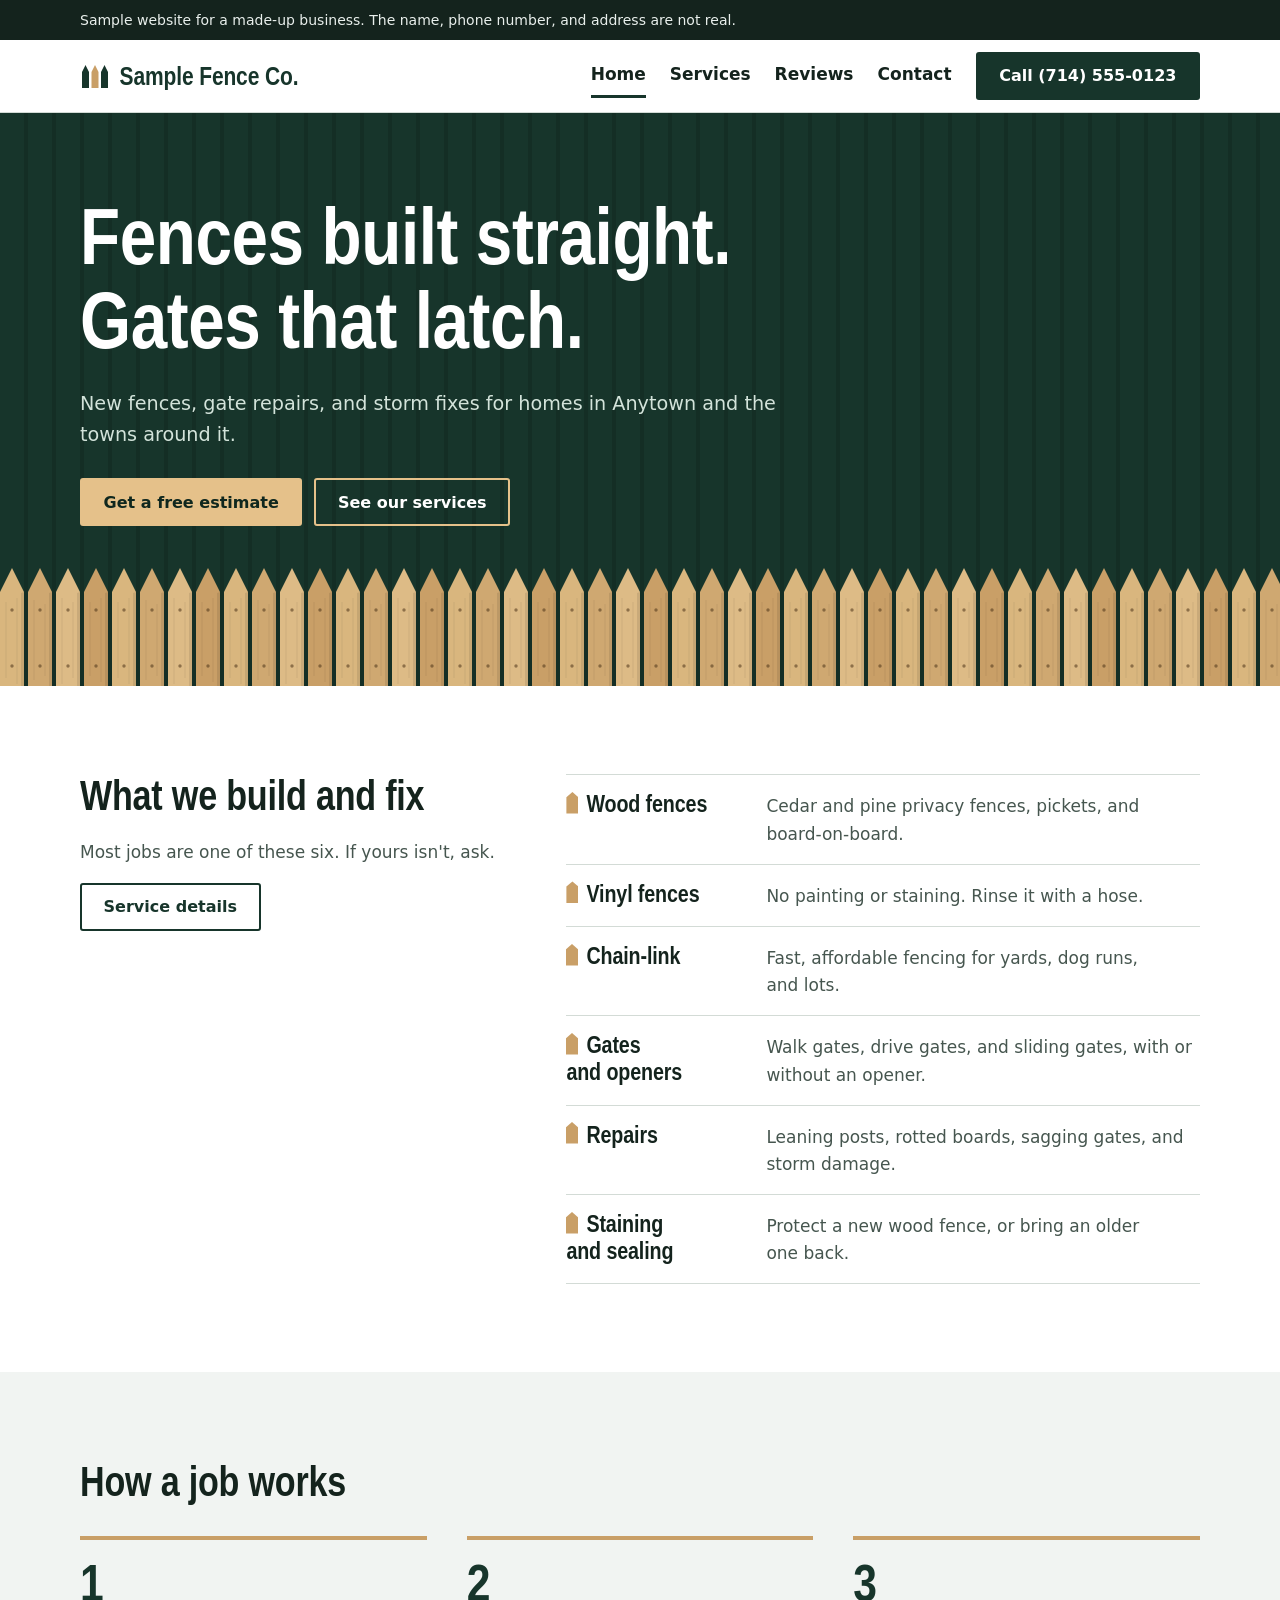
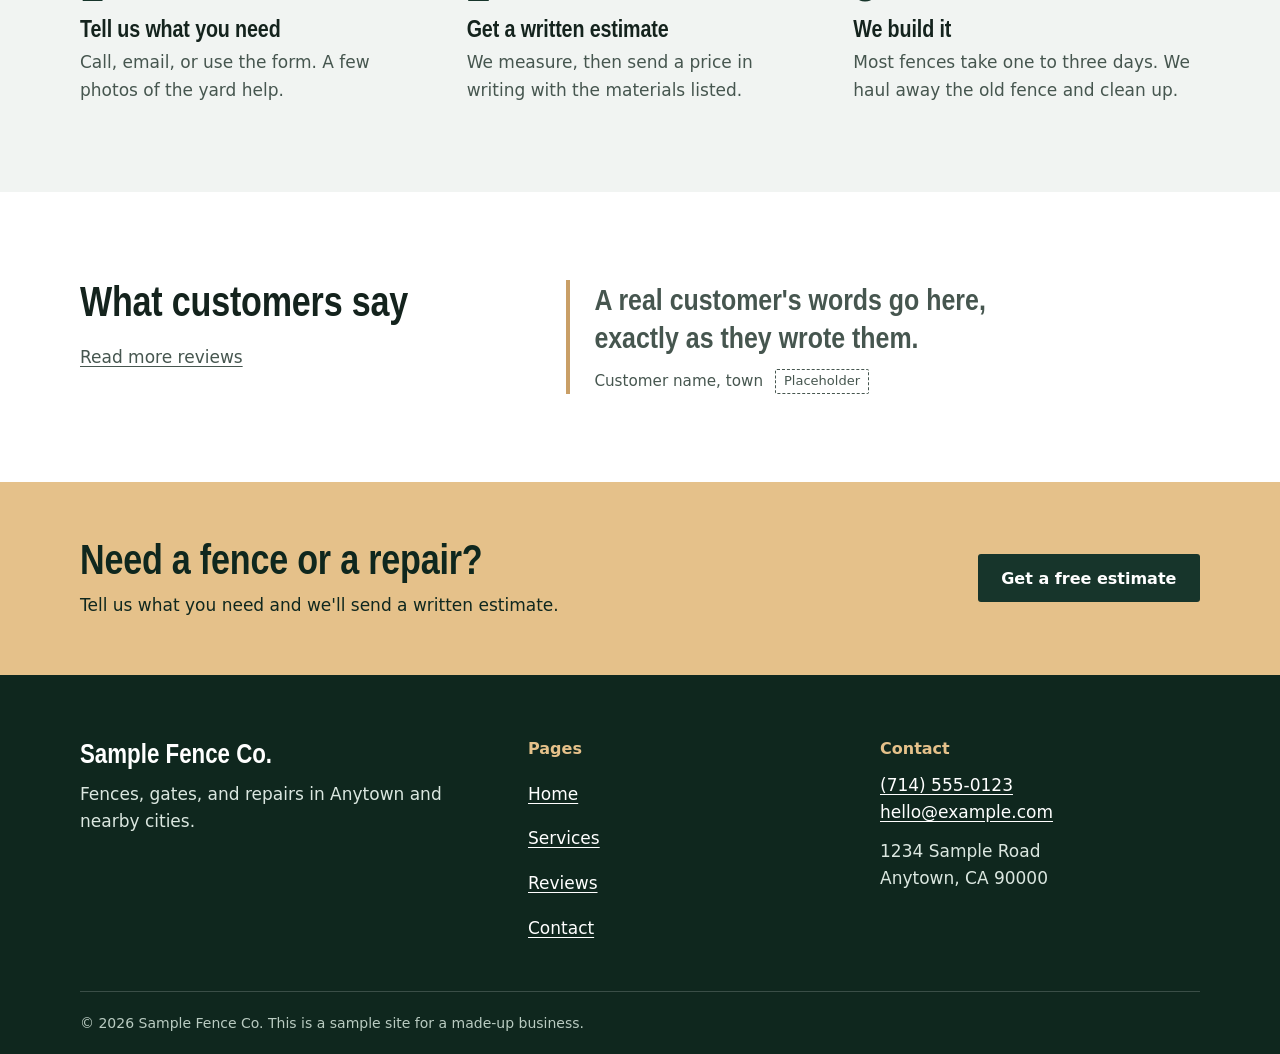
<file: index.html>
<!doctype html>
<html lang="en">
<head>
  <meta charset="utf-8">
  <meta name="viewport" content="width=device-width, initial-scale=1">
  <title>Sample Fence Co. | Fences, gates, and repairs in Anytown</title>
  <meta name="description" content="Sample Fence Co. builds and repairs wood, vinyl, and chain-link fences and gates in Anytown. Ask for a free written estimate.">
  <!-- DEMO ONLY: delete the next line before using this site for a real business. -->
  <meta name="robots" content="noindex">
  <meta name="theme-color" content="#17352b">
  <link rel="icon" href="images/favicon.svg" type="image/svg+xml">
  <link rel="stylesheet" href="styles.css">
  <!-- Search engines read this block. Update it with the real business details (see README.md). -->
  <script type="application/ld+json">
  {
    "@context": "https://schema.org",
    "@type": "LocalBusiness",
    "name": "Sample Fence Co.",
    "telephone": "+17145550123",
    "email": "hello@example.com",
    "address": {
      "@type": "PostalAddress",
      "streetAddress": "1234 Sample Road",
      "addressLocality": "Anytown",
      "addressRegion": "CA",
      "postalCode": "90000",
      "addressCountry": "US"
    },
    "openingHours": ["Mo-Fr 07:00-17:00", "Sa 08:00-14:00"]
  }
  </script>
</head>
<body>
<a class="skip" href="#main">Skip to content</a>

<!-- DEMO ONLY: delete this banner before using this site for a real business. -->
<div class="demo-banner">
  <div class="wrap">
    <p>Sample website for a made-up business. The name, phone number, and address are not real.</p>
  </div>
</div>

<header class="site-header">
  <div class="wrap">
    <a class="brand" href="index.html">
      <svg viewBox="0 0 30 30" aria-hidden="true"><path class="m2" d="M2 11 5.5 4 9 11V27H2ZM21 11l3.5-7L28 11v16h-7Z"/><path class="m1" d="M11.5 11 15 4l3.5 7V27h-7Z"/></svg>
      Sample Fence Co.
    </a>
    <nav class="nav" aria-label="Main">
      <a href="index.html" aria-current="page">Home</a>
      <a href="services.html">Services</a>
      <a href="reviews.html">Reviews</a>
      <a href="contact.html">Contact</a>
    </nav>
    <a class="btn btn-primary header-call" href="tel:+17145550123"><span class="call-short">Call</span><span class="call-long">Call (714) 555-0123</span></a>
  </div>
</header>

<main id="main">
  <section class="hero on-dark">
    <div class="wrap">
      <h1><span>Fences built straight.</span> <span>Gates that latch.</span></h1>
      <p>New fences, gate repairs, and storm fixes for homes in Anytown and the towns around it.</p>
      <div class="actions">
        <a class="btn btn-primary" href="contact.html">Get a free estimate</a>
        <a class="btn btn-secondary" href="services.html">See our services</a>
      </div>
    </div>
    <div class="pickets" aria-hidden="true"></div>
  </section>

  <section class="section" aria-labelledby="build-h">
    <div class="wrap split">
      <div class="split-lead">
        <h2 id="build-h">What we build and fix</h2>
        <p>Most jobs are one of these six. If yours isn't, ask.</p>
        <a class="btn btn-secondary" href="services.html">Service details</a>
      </div>
      <ul class="menu">
        <li>
          <h3 class="menu-name">Wood fences</h3>
          <p class="menu-desc">Cedar and pine privacy fences, pickets, and board-on-board.</p>
        </li>
        <li>
          <h3 class="menu-name">Vinyl fences</h3>
          <p class="menu-desc">No painting or staining. Rinse it with a hose.</p>
        </li>
        <li>
          <h3 class="menu-name">Chain-link</h3>
          <p class="menu-desc">Fast, affordable fencing for yards, dog runs, and lots.</p>
        </li>
        <li>
          <h3 class="menu-name">Gates and openers</h3>
          <p class="menu-desc">Walk gates, drive gates, and sliding gates, with or without an opener.</p>
        </li>
        <li>
          <h3 class="menu-name">Repairs</h3>
          <p class="menu-desc">Leaning posts, rotted boards, sagging gates, and storm damage.</p>
        </li>
        <li>
          <h3 class="menu-name">Staining and sealing</h3>
          <p class="menu-desc">Protect a new wood fence, or bring an older one back.</p>
        </li>
      </ul>
    </div>
  </section>

  <section class="section section--wash" aria-labelledby="how-h">
    <div class="wrap">
      <h2 id="how-h">How a job works</h2>
      <ol class="steps">
        <li>
          <h3>Tell us what you need</h3>
          <p>Call, email, or use the form. A few photos of the yard help.</p>
        </li>
        <li>
          <h3>Get a written estimate</h3>
          <p>We measure, then send a price in writing with the materials listed.</p>
        </li>
        <li>
          <h3>We build it</h3>
          <p>Most fences take one to three days. We haul away the old fence and clean up.</p>
        </li>
      </ol>
    </div>
  </section>

  <section class="section" aria-labelledby="say-h">
    <div class="wrap split">
      <div class="split-lead">
        <h2 id="say-h">What customers say</h2>
        <p><a href="reviews.html">Read more reviews</a></p>
      </div>
      <!-- EDIT: replace with a real customer review, posted with their permission. -->
      <figure class="quote is-placeholder">
        <blockquote>
          <p>A real customer's words go here, exactly as they wrote them.</p>
        </blockquote>
        <figcaption><span>Customer name, town</span> <span class="tag">Placeholder</span></figcaption>
      </figure>
    </div>
  </section>

  <section class="cta-band" aria-labelledby="cta-h">
    <div class="wrap">
      <div>
        <h2 id="cta-h">Need a fence or a repair?</h2>
        <p>Tell us what you need and we'll send a written estimate.</p>
      </div>
      <a class="btn btn-primary" href="contact.html">Get a free estimate</a>
    </div>
  </section>
</main>

<footer class="site-footer on-dark">
  <div class="wrap">
    <div class="footer-grid">
      <div>
        <p class="footer-brand">Sample Fence Co.</p>
        <p>Fences, gates, and repairs in Anytown and nearby cities.</p>
      </div>
      <div>
        <p class="footer-h">Pages</p>
        <ul class="footer-links">
          <li><a href="index.html">Home</a></li>
          <li><a href="services.html">Services</a></li>
          <li><a href="reviews.html">Reviews</a></li>
          <li><a href="contact.html">Contact</a></li>
        </ul>
      </div>
      <div>
        <p class="footer-h">Contact</p>
        <p><a href="tel:+17145550123">(714) 555-0123</a><br><a href="mailto:hello@example.com">hello@example.com</a></p>
        <p>1234 Sample Road<br>Anytown, CA 90000</p>
      </div>
    </div>
    <div class="footer-base">
      <p>&copy; <span data-year>2026</span> Sample Fence Co.
      <!-- DEMO ONLY: delete the next sentence before using this site for a real business. -->
      This is a sample site for a made-up business.</p>
    </div>
  </div>
</footer>

<script src="site.js" defer></script>
</body>
</html>
</file>
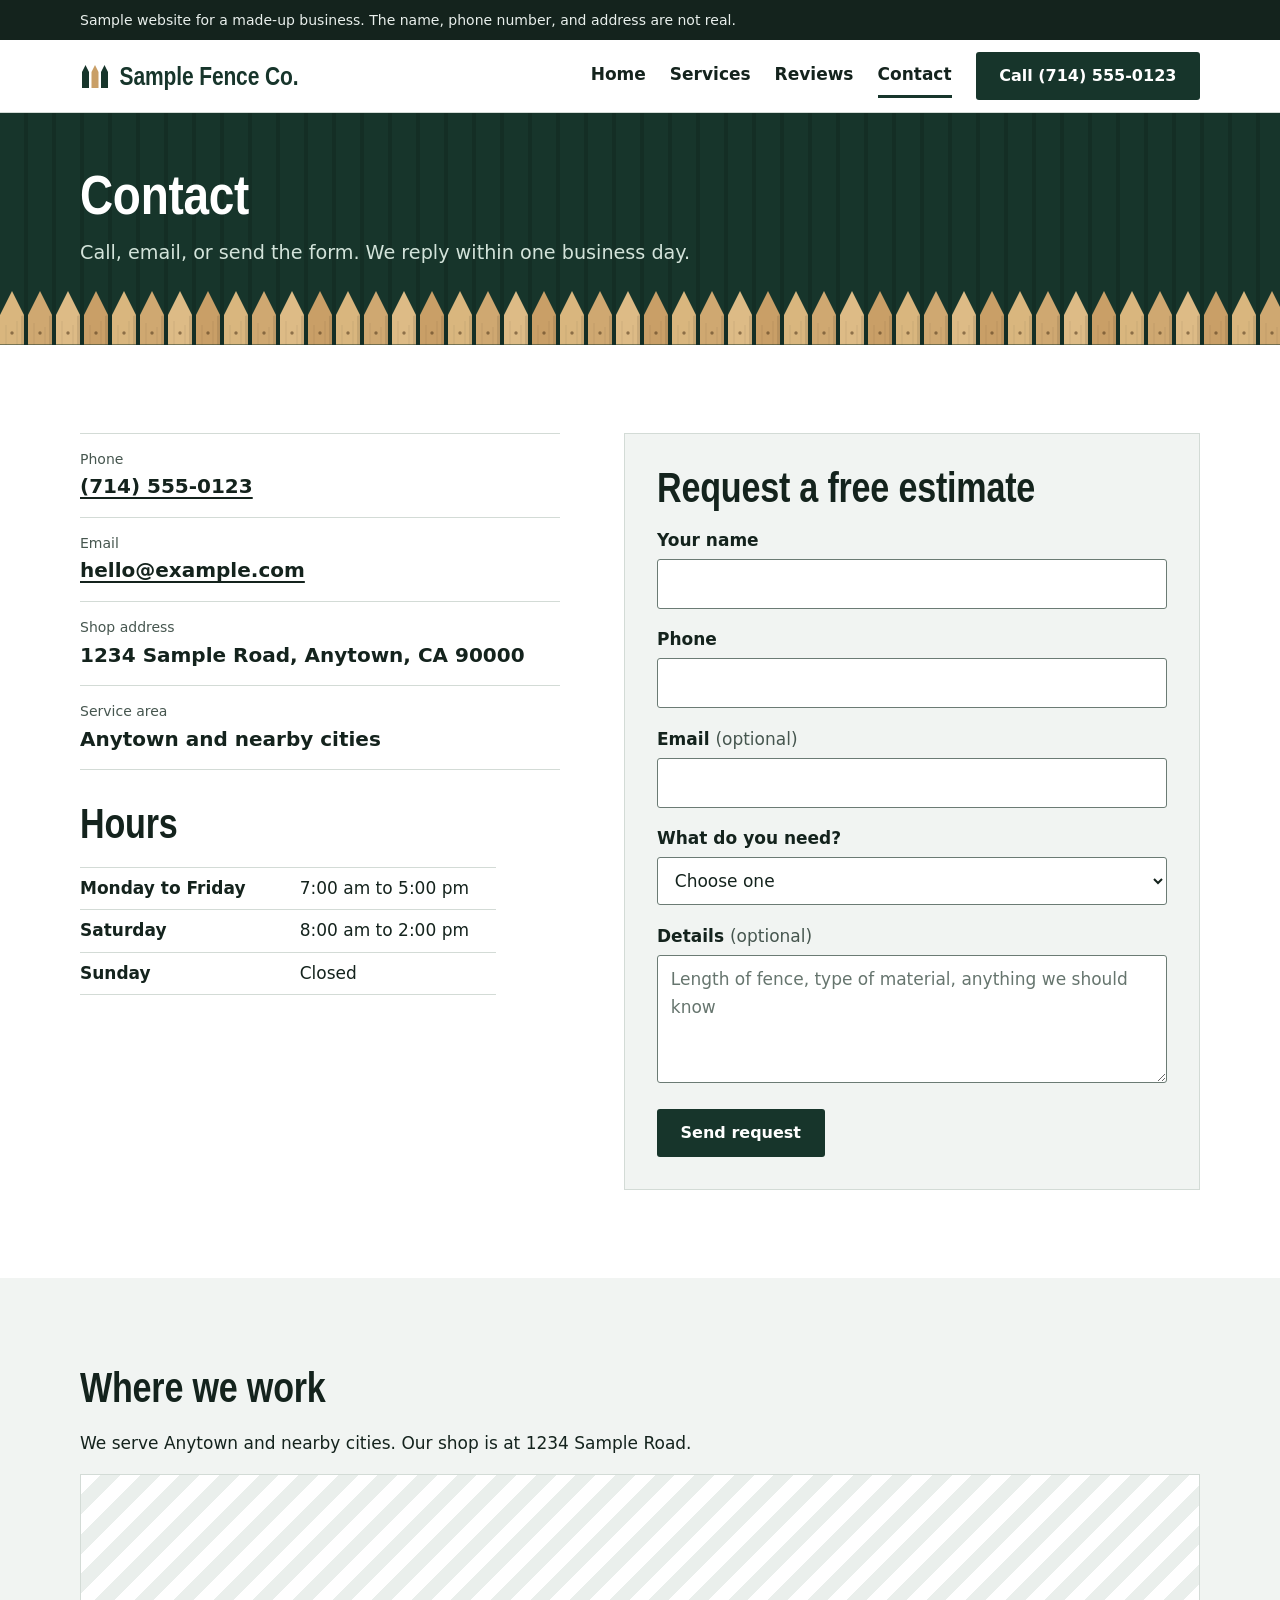
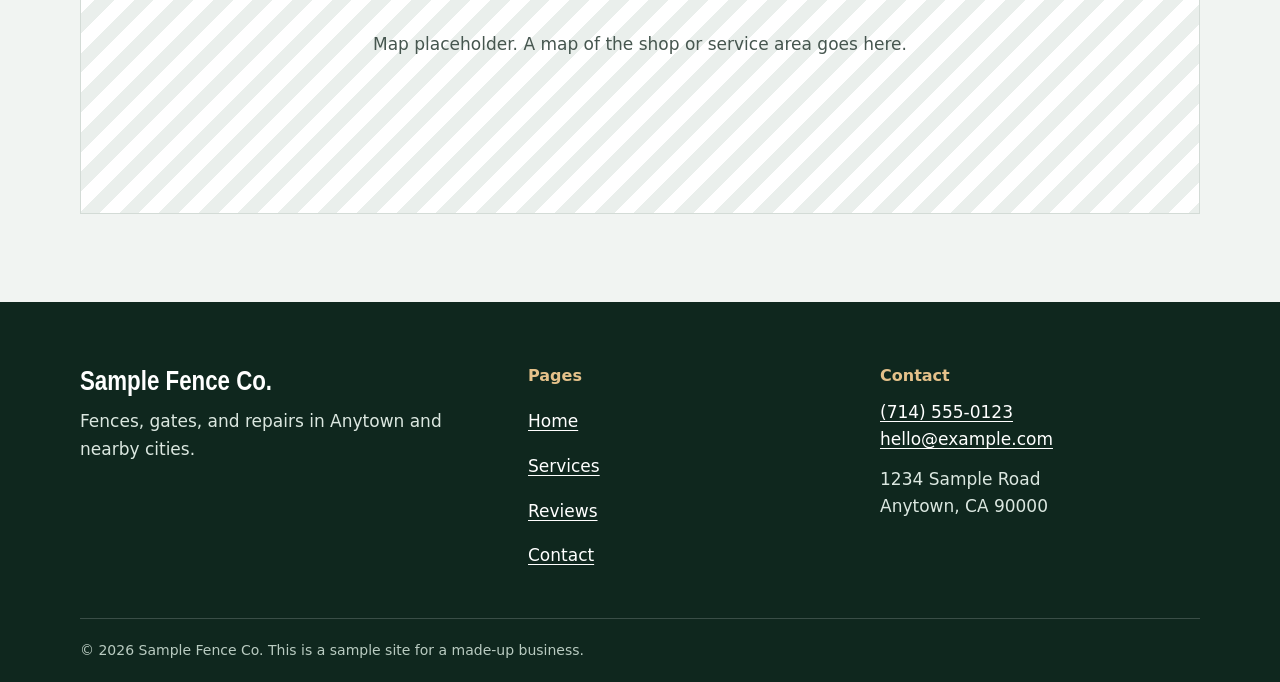
<file: contact.html>
<!doctype html>
<html lang="en">
<head>
  <meta charset="utf-8">
  <meta name="viewport" content="width=device-width, initial-scale=1">
  <title>Contact and free estimates | Sample Fence Co.</title>
  <meta name="description" content="Call, email, or send a request to Sample Fence Co. for a free fence estimate in Anytown.">
  <!-- DEMO ONLY: delete the next line before using this site for a real business. -->
  <meta name="robots" content="noindex">
  <meta name="theme-color" content="#17352b">
  <link rel="icon" href="images/favicon.svg" type="image/svg+xml">
  <link rel="stylesheet" href="styles.css">
</head>
<body>
<a class="skip" href="#main">Skip to content</a>

<!-- DEMO ONLY: delete this banner before using this site for a real business. -->
<div class="demo-banner">
  <div class="wrap">
    <p>Sample website for a made-up business. The name, phone number, and address are not real.</p>
  </div>
</div>

<header class="site-header">
  <div class="wrap">
    <a class="brand" href="index.html">
      <svg viewBox="0 0 30 30" aria-hidden="true"><path class="m2" d="M2 11 5.5 4 9 11V27H2ZM21 11l3.5-7L28 11v16h-7Z"/><path class="m1" d="M11.5 11 15 4l3.5 7V27h-7Z"/></svg>
      Sample Fence Co.
    </a>
    <nav class="nav" aria-label="Main">
      <a href="index.html">Home</a>
      <a href="services.html">Services</a>
      <a href="reviews.html">Reviews</a>
      <a href="contact.html" aria-current="page">Contact</a>
    </nav>
    <a class="btn btn-primary header-call" href="tel:+17145550123"><span class="call-short">Call</span><span class="call-long">Call (714) 555-0123</span></a>
  </div>
</header>

<main id="main">
  <section class="hero hero--compact on-dark">
    <div class="wrap">
      <h1>Contact</h1>
      <p>Call, email, or send the form. We reply within one business day.</p>
    </div>
    <div class="pickets" aria-hidden="true"></div>
  </section>

  <section class="section">
    <div class="wrap contact-grid">
      <div>
        <ul class="contact-list">
          <li><span class="contact-label">Phone</span><p class="contact-value"><a href="tel:+17145550123">(714) 555-0123</a></p></li>
          <li><span class="contact-label">Email</span><p class="contact-value"><a href="mailto:hello@example.com">hello@example.com</a></p></li>
          <li><span class="contact-label">Shop address</span><p class="contact-value">1234 Sample Road, Anytown, CA 90000</p></li>
          <li><span class="contact-label">Service area</span><p class="contact-value">Anytown and nearby cities</p></li>
        </ul>
        <h2 id="hours-h">Hours</h2>
        <table class="hours" aria-labelledby="hours-h">
          <tbody>
            <tr><th scope="row">Monday to Friday</th><td>7:00 am to 5:00 pm</td></tr>
            <tr><th scope="row">Saturday</th><td>8:00 am to 2:00 pm</td></tr>
            <tr><th scope="row">Sunday</th><td>Closed</td></tr>
          </tbody>
        </table>
      </div>

      <!-- EDIT: to receive real requests, follow the "Contact form" steps in README.md. -->
      <form class="form" action="#" method="get" data-demo-form>
        <h2>Request a free estimate</h2>
        <div class="field">
          <label for="f-name">Your name</label>
          <input id="f-name" name="name" type="text" autocomplete="name" required>
        </div>
        <div class="field">
          <label for="f-phone">Phone</label>
          <input id="f-phone" name="phone" type="tel" autocomplete="tel" required>
        </div>
        <div class="field">
          <label for="f-email">Email <span class="optional">(optional)</span></label>
          <input id="f-email" name="email" type="email" autocomplete="email">
        </div>
        <div class="field">
          <label for="f-need">What do you need?</label>
          <select id="f-need" name="need" required>
            <option value="">Choose one</option>
            <option>New fence</option>
            <option>Gate or opener</option>
            <option>Repair</option>
            <option>Staining or sealing</option>
            <option>Not sure yet</option>
          </select>
        </div>
        <div class="field">
          <label for="f-details">Details <span class="optional">(optional)</span></label>
          <textarea id="f-details" name="details" placeholder="Length of fence, type of material, anything we should know"></textarea>
        </div>
        <div hidden><label>Leave this empty <input type="text" name="_gotcha" tabindex="-1" autocomplete="off"></label></div>
        <button class="btn btn-primary" type="submit">Send request</button>
        <p class="form-status" role="status"></p>
      </form>
    </div>
  </section>

  <section class="section section--wash" aria-labelledby="where-h">
    <div class="wrap">
      <h2 id="where-h">Where we work</h2>
      <p>We serve Anytown and nearby cities. Our shop is at 1234 Sample Road.</p>
      <!-- EDIT: replace the grey box below with a Google Maps embed (see README.md). -->
      <div class="map"><p>Map placeholder. A map of the shop or service area goes here.</p></div>
    </div>
  </section>
</main>

<footer class="site-footer on-dark">
  <div class="wrap">
    <div class="footer-grid">
      <div>
        <p class="footer-brand">Sample Fence Co.</p>
        <p>Fences, gates, and repairs in Anytown and nearby cities.</p>
      </div>
      <div>
        <p class="footer-h">Pages</p>
        <ul class="footer-links">
          <li><a href="index.html">Home</a></li>
          <li><a href="services.html">Services</a></li>
          <li><a href="reviews.html">Reviews</a></li>
          <li><a href="contact.html">Contact</a></li>
        </ul>
      </div>
      <div>
        <p class="footer-h">Contact</p>
        <p><a href="tel:+17145550123">(714) 555-0123</a><br><a href="mailto:hello@example.com">hello@example.com</a></p>
        <p>1234 Sample Road<br>Anytown, CA 90000</p>
      </div>
    </div>
    <div class="footer-base">
      <p>&copy; <span data-year>2026</span> Sample Fence Co.
      <!-- DEMO ONLY: delete the next sentence before using this site for a real business. -->
      This is a sample site for a made-up business.</p>
    </div>
  </div>
</footer>

<script src="site.js" defer></script>
</body>
</html>
</file>
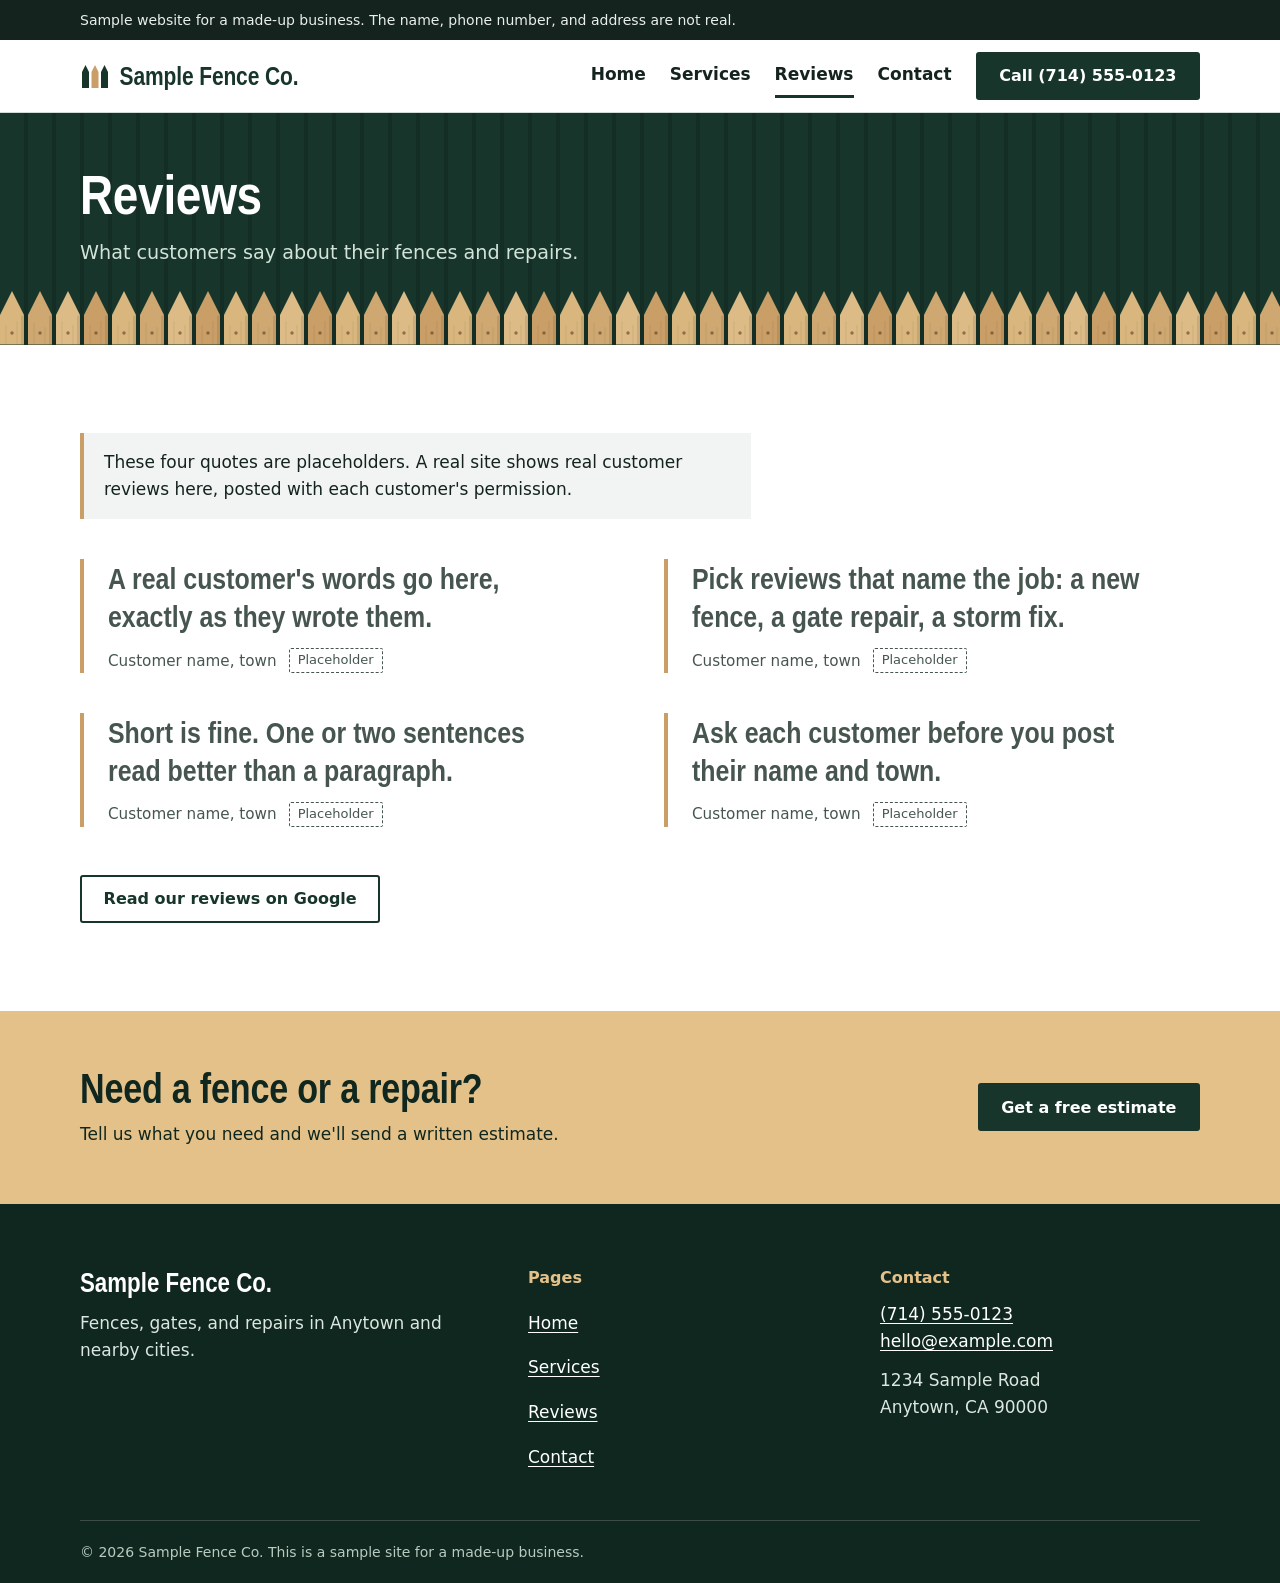
<file: reviews.html>
<!doctype html>
<html lang="en">
<head>
  <meta charset="utf-8">
  <meta name="viewport" content="width=device-width, initial-scale=1">
  <title>Reviews | Sample Fence Co.</title>
  <meta name="description" content="What customers say about fences and repairs by Sample Fence Co.">
  <!-- DEMO ONLY: delete the next line before using this site for a real business. -->
  <meta name="robots" content="noindex">
  <meta name="theme-color" content="#17352b">
  <link rel="icon" href="images/favicon.svg" type="image/svg+xml">
  <link rel="stylesheet" href="styles.css">
</head>
<body>
<a class="skip" href="#main">Skip to content</a>

<!-- DEMO ONLY: delete this banner before using this site for a real business. -->
<div class="demo-banner">
  <div class="wrap">
    <p>Sample website for a made-up business. The name, phone number, and address are not real.</p>
  </div>
</div>

<header class="site-header">
  <div class="wrap">
    <a class="brand" href="index.html">
      <svg viewBox="0 0 30 30" aria-hidden="true"><path class="m2" d="M2 11 5.5 4 9 11V27H2ZM21 11l3.5-7L28 11v16h-7Z"/><path class="m1" d="M11.5 11 15 4l3.5 7V27h-7Z"/></svg>
      Sample Fence Co.
    </a>
    <nav class="nav" aria-label="Main">
      <a href="index.html">Home</a>
      <a href="services.html">Services</a>
      <a href="reviews.html" aria-current="page">Reviews</a>
      <a href="contact.html">Contact</a>
    </nav>
    <a class="btn btn-primary header-call" href="tel:+17145550123"><span class="call-short">Call</span><span class="call-long">Call (714) 555-0123</span></a>
  </div>
</header>

<main id="main">
  <section class="hero hero--compact on-dark">
    <div class="wrap">
      <h1>Reviews</h1>
      <p>What customers say about their fences and repairs.</p>
    </div>
    <div class="pickets" aria-hidden="true"></div>
  </section>

  <section class="section">
    <div class="wrap">
      <!-- DEMO ONLY: delete this notice and replace the four placeholders with real reviews. -->
      <div class="notice">
        <p>These four quotes are placeholders. A real site shows real customer reviews here, posted with each customer's permission.</p>
      </div>
      <div class="quotes">
        <figure class="quote is-placeholder">
          <blockquote>
            <p>A real customer's words go here, exactly as they wrote them.</p>
          </blockquote>
          <figcaption><span>Customer name, town</span> <span class="tag">Placeholder</span></figcaption>
        </figure>
        <figure class="quote is-placeholder">
          <blockquote>
            <p>Pick reviews that name the job: a new fence, a gate repair, a storm fix.</p>
          </blockquote>
          <figcaption><span>Customer name, town</span> <span class="tag">Placeholder</span></figcaption>
        </figure>
        <figure class="quote is-placeholder">
          <blockquote>
            <p>Short is fine. One or two sentences read better than a paragraph.</p>
          </blockquote>
          <figcaption><span>Customer name, town</span> <span class="tag">Placeholder</span></figcaption>
        </figure>
        <figure class="quote is-placeholder">
          <blockquote>
            <p>Ask each customer before you post their name and town.</p>
          </blockquote>
          <figcaption><span>Customer name, town</span> <span class="tag">Placeholder</span></figcaption>
        </figure>
      </div>
      <div class="reviews-action">
        <!-- EDIT: replace the address below with the link to the business's Google reviews. -->
        <a class="btn btn-secondary" href="https://www.google.com/maps" target="_blank" rel="noopener">Read our reviews on Google<span class="visually-hidden"> (opens in a new tab)</span></a>
      </div>
    </div>
  </section>

  <section class="cta-band" aria-labelledby="cta-h">
    <div class="wrap">
      <div>
        <h2 id="cta-h">Need a fence or a repair?</h2>
        <p>Tell us what you need and we'll send a written estimate.</p>
      </div>
      <a class="btn btn-primary" href="contact.html">Get a free estimate</a>
    </div>
  </section>
</main>

<footer class="site-footer on-dark">
  <div class="wrap">
    <div class="footer-grid">
      <div>
        <p class="footer-brand">Sample Fence Co.</p>
        <p>Fences, gates, and repairs in Anytown and nearby cities.</p>
      </div>
      <div>
        <p class="footer-h">Pages</p>
        <ul class="footer-links">
          <li><a href="index.html">Home</a></li>
          <li><a href="services.html">Services</a></li>
          <li><a href="reviews.html">Reviews</a></li>
          <li><a href="contact.html">Contact</a></li>
        </ul>
      </div>
      <div>
        <p class="footer-h">Contact</p>
        <p><a href="tel:+17145550123">(714) 555-0123</a><br><a href="mailto:hello@example.com">hello@example.com</a></p>
        <p>1234 Sample Road<br>Anytown, CA 90000</p>
      </div>
    </div>
    <div class="footer-base">
      <p>&copy; <span data-year>2026</span> Sample Fence Co.
      <!-- DEMO ONLY: delete the next sentence before using this site for a real business. -->
      This is a sample site for a made-up business.</p>
    </div>
  </div>
</footer>

<script src="site.js" defer></script>
</body>
</html>
</file>
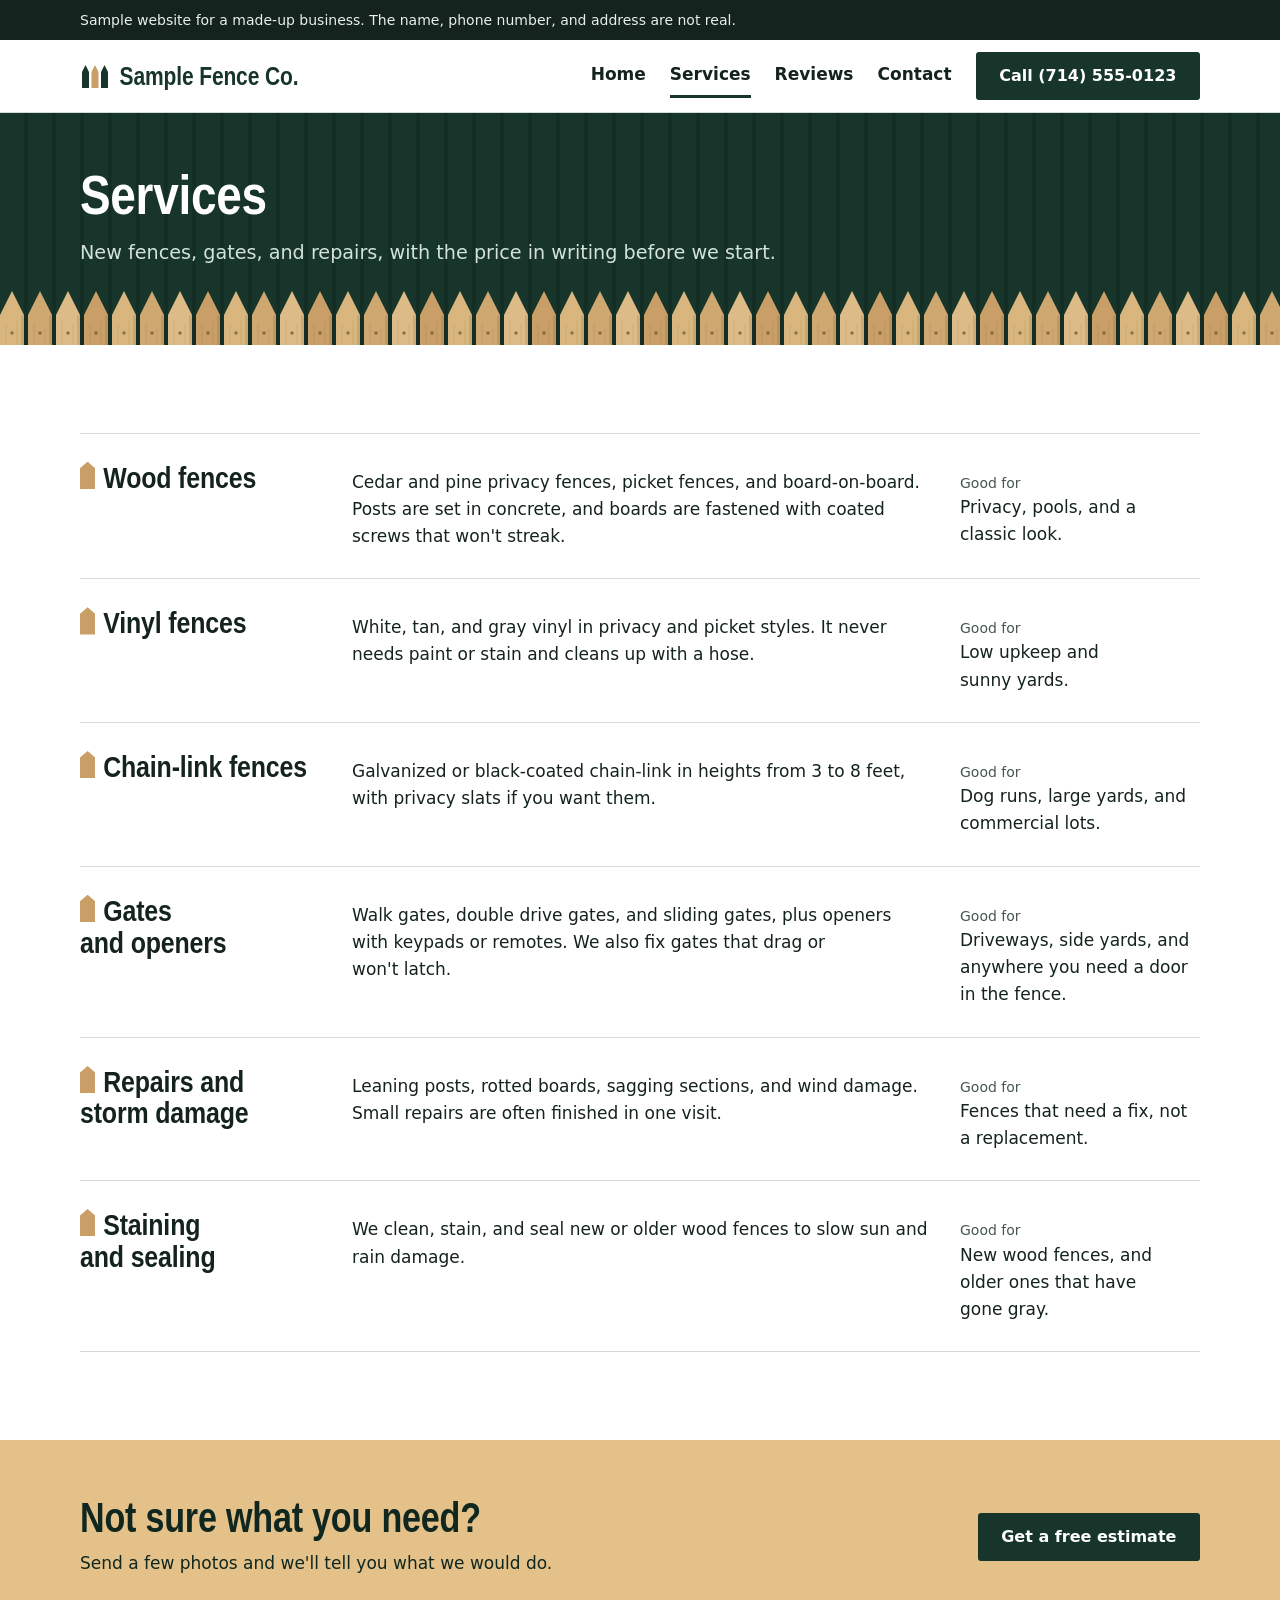
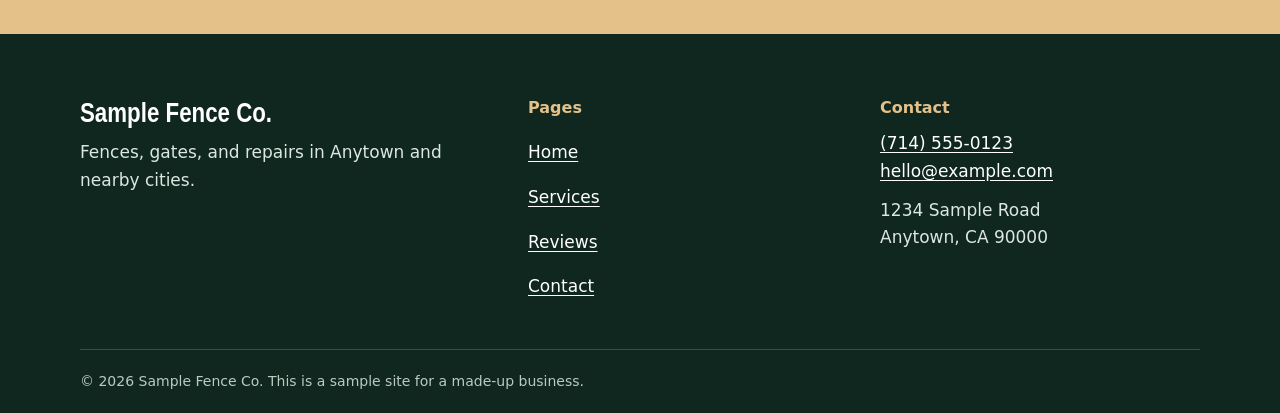
<file: services.html>
<!doctype html>
<html lang="en">
<head>
  <meta charset="utf-8">
  <meta name="viewport" content="width=device-width, initial-scale=1">
  <title>Services | Sample Fence Co.</title>
  <meta name="description" content="Wood, vinyl, and chain-link fences, gates and openers, repairs, and staining from Sample Fence Co. in Anytown.">
  <!-- DEMO ONLY: delete the next line before using this site for a real business. -->
  <meta name="robots" content="noindex">
  <meta name="theme-color" content="#17352b">
  <link rel="icon" href="images/favicon.svg" type="image/svg+xml">
  <link rel="stylesheet" href="styles.css">
</head>
<body>
<a class="skip" href="#main">Skip to content</a>

<!-- DEMO ONLY: delete this banner before using this site for a real business. -->
<div class="demo-banner">
  <div class="wrap">
    <p>Sample website for a made-up business. The name, phone number, and address are not real.</p>
  </div>
</div>

<header class="site-header">
  <div class="wrap">
    <a class="brand" href="index.html">
      <svg viewBox="0 0 30 30" aria-hidden="true"><path class="m2" d="M2 11 5.5 4 9 11V27H2ZM21 11l3.5-7L28 11v16h-7Z"/><path class="m1" d="M11.5 11 15 4l3.5 7V27h-7Z"/></svg>
      Sample Fence Co.
    </a>
    <nav class="nav" aria-label="Main">
      <a href="index.html">Home</a>
      <a href="services.html" aria-current="page">Services</a>
      <a href="reviews.html">Reviews</a>
      <a href="contact.html">Contact</a>
    </nav>
    <a class="btn btn-primary header-call" href="tel:+17145550123"><span class="call-short">Call</span><span class="call-long">Call (714) 555-0123</span></a>
  </div>
</header>

<main id="main">
  <section class="hero hero--compact on-dark">
    <div class="wrap">
      <h1>Services</h1>
      <p>New fences, gates, and repairs, with the price in writing before we start.</p>
    </div>
    <div class="pickets" aria-hidden="true"></div>
  </section>

  <section class="section">
    <div class="wrap">
      <ul class="rows">
        <li>
          <h2 class="row-name">Wood fences</h2>
          <p class="row-desc">Cedar and pine privacy fences, picket fences, and board-on-board. Posts are set in concrete, and boards are fastened with coated screws that won't streak.</p>
          <p class="row-fit"><span class="row-label">Good for</span>Privacy, pools, and a classic look.</p>
        </li>
        <li>
          <h2 class="row-name">Vinyl fences</h2>
          <p class="row-desc">White, tan, and gray vinyl in privacy and picket styles. It never needs paint or stain and cleans up with a hose.</p>
          <p class="row-fit"><span class="row-label">Good for</span>Low upkeep and sunny yards.</p>
        </li>
        <li>
          <h2 class="row-name"><span class="nowrap">Chain-link</span> fences</h2>
          <p class="row-desc">Galvanized or black-coated chain-link in heights from 3 to 8 feet, with privacy slats if you want them.</p>
          <p class="row-fit"><span class="row-label">Good for</span>Dog runs, large yards, and commercial lots.</p>
        </li>
        <li>
          <h2 class="row-name">Gates and openers</h2>
          <p class="row-desc">Walk gates, double drive gates, and sliding gates, plus openers with keypads or remotes. We also fix gates that drag or won't latch.</p>
          <p class="row-fit"><span class="row-label">Good for</span>Driveways, side yards, and anywhere you need a door in the fence.</p>
        </li>
        <li>
          <h2 class="row-name">Repairs and storm damage</h2>
          <p class="row-desc">Leaning posts, rotted boards, sagging sections, and wind damage. Small repairs are often finished in one visit.</p>
          <p class="row-fit"><span class="row-label">Good for</span>Fences that need a fix, not a replacement.</p>
        </li>
        <li>
          <h2 class="row-name">Staining and sealing</h2>
          <p class="row-desc">We clean, stain, and seal new or older wood fences to slow sun and rain damage.</p>
          <p class="row-fit"><span class="row-label">Good for</span>New wood fences, and older ones that have gone gray.</p>
        </li>
      </ul>
    </div>
  </section>

  <section class="cta-band" aria-labelledby="cta-h">
    <div class="wrap">
      <div>
        <h2 id="cta-h">Not sure what you need?</h2>
        <p>Send a few photos and we'll tell you what we would do.</p>
      </div>
      <a class="btn btn-primary" href="contact.html">Get a free estimate</a>
    </div>
  </section>
</main>

<footer class="site-footer on-dark">
  <div class="wrap">
    <div class="footer-grid">
      <div>
        <p class="footer-brand">Sample Fence Co.</p>
        <p>Fences, gates, and repairs in Anytown and nearby cities.</p>
      </div>
      <div>
        <p class="footer-h">Pages</p>
        <ul class="footer-links">
          <li><a href="index.html">Home</a></li>
          <li><a href="services.html">Services</a></li>
          <li><a href="reviews.html">Reviews</a></li>
          <li><a href="contact.html">Contact</a></li>
        </ul>
      </div>
      <div>
        <p class="footer-h">Contact</p>
        <p><a href="tel:+17145550123">(714) 555-0123</a><br><a href="mailto:hello@example.com">hello@example.com</a></p>
        <p>1234 Sample Road<br>Anytown, CA 90000</p>
      </div>
    </div>
    <div class="footer-base">
      <p>&copy; <span data-year>2026</span> Sample Fence Co.
      <!-- DEMO ONLY: delete the next sentence before using this site for a real business. -->
      This is a sample site for a made-up business.</p>
    </div>
  </div>
</footer>

<script src="site.js" defer></script>
</body>
</html>
</file>
<file: styles.css>
/* ==========================================================================
   Small-business site template: one stylesheet for all four pages.
   To change the look, edit the colors and fonts in the :root block below.
   Other palettes to try are at the bottom of this file.
   ========================================================================== */

:root {
  /* Colors */
  --brand-900: #0f271e;   /* footer, banner text on tan */
  --brand-800: #17352b;   /* header band, buttons */
  --brand-700: #21493a;   /* button hover */
  --accent-300: #e5c18a;  /* buttons on dark, call-to-action band */
  --accent-500: #c99f67;  /* rules, markers */
  --ink: #14231d;         /* main text */
  --ink-soft: #46564f;    /* secondary text */
  --paper: #ffffff;
  --wash: #f1f4f2;        /* light panels */
  --rule: #d3dbd6;        /* thin lines */
  --field-border: #6b7b74;

  /* Type: nothing is downloaded. Headings use a condensed sans that is already
     on the visitor's device, and body text uses the device's own system font. */
  --display: "Bahnschrift", "Avenir Next Condensed", "DIN Condensed", "Franklin Gothic Medium",
    sans-serif-condensed, "Arial Narrow", "Liberation Sans Narrow", sans-serif;
  --body: system-ui, "Segoe UI", -apple-system, "Helvetica Neue", Arial, sans-serif;

  --gutter: clamp(16px, 4vw, 32px);
  --measure: 62ch;
}

/* ---------- Base ---------- */
*, *::before, *::after { box-sizing: border-box; }
html { -webkit-text-size-adjust: 100%; }
@media (prefers-reduced-motion: no-preference) {
  html { scroll-behavior: smooth; }
}
body {
  margin: 0;
  font: 1.0625rem/1.6 var(--body);
  color: var(--ink);
  background: var(--paper);
}
img, svg { display: block; max-width: 100%; }
img { height: auto; }
a { color: inherit; text-underline-offset: 0.18em; }
p { margin: 0 0 1em; max-width: var(--measure); text-wrap: pretty; }
ul, ol { margin: 0; padding: 0; list-style: none; }

h1, h2, h3, .brand, .menu-name, .row-name, .steps li::before {
  font-family: var(--display);
  font-weight: 700;
  font-variation-settings: "wdth" 80;
  letter-spacing: -0.005em;
}
h1, h2, h3 { margin: 0 0 0.5em; line-height: 1.05; text-wrap: balance; }
h1 { font-size: clamp(2.6rem, 7.2vw, 5rem); }
h2 { font-size: clamp(1.9rem, 4vw, 2.6rem); }
h3 { font-size: 1.5rem; }

:focus-visible { outline: 3px solid var(--brand-800); outline-offset: 3px; }
.on-dark :focus-visible { outline-color: var(--accent-300); }

.wrap { width: min(1120px, 100% - 2 * var(--gutter)); margin-inline: auto; }

.nowrap { white-space: nowrap; }
.visually-hidden {
  position: absolute;
  width: 1px; height: 1px;
  margin: -1px; padding: 0;
  overflow: hidden;
  clip-path: inset(50%);
  white-space: nowrap;
  border: 0;
}
.skip {
  position: absolute; left: -999px; top: 0; z-index: 100;
  background: var(--paper); color: var(--ink); padding: 0.75rem 1rem;
}
.skip:focus { left: 8px; top: 8px; }

/* ---------- Demo banner (delete on a real client site) ---------- */
.demo-banner { background: var(--ink); color: #e9efec; font-size: 0.875rem; padding: 0.55rem 0; }
.demo-banner p { margin: 0; max-width: none; }

/* ---------- Header ---------- */
.site-header { background: var(--paper); border-bottom: 1px solid var(--rule); }
.site-header .wrap {
  display: flex; flex-wrap: wrap; align-items: center;
  gap: 0.25rem 0.75rem; padding-block: 0.75rem;
}
.brand {
  display: flex; align-items: center; gap: 0.6rem; min-height: 44px;
  font-size: clamp(1.35rem, 5.6vw, 1.6rem); line-height: 1; color: var(--brand-800); text-decoration: none;
}
.brand svg { width: 30px; height: 30px; flex: none; }
.brand .m1 { fill: var(--accent-500); }
.brand .m2 { fill: var(--brand-800); }

.nav { display: flex; flex-wrap: wrap; column-gap: 1.25rem; order: 3; flex-basis: 100%; }
.nav a {
  display: inline-flex; align-items: center; min-height: 44px;
  font-weight: 600; text-decoration: none;
  border-bottom: 3px solid transparent;
}
.nav a:hover { border-bottom-color: var(--rule); }
.nav a[aria-current="page"] { border-bottom-color: var(--brand-800); }

.header-call { margin-left: auto; }
.btn.header-call { padding-inline: 1rem; }
.call-long { display: none; }
@media (min-width: 760px) {
  .site-header .wrap { column-gap: 1.5rem; }
  .nav { order: 0; flex-basis: auto; margin-left: auto; column-gap: 1.5rem; }
  .header-call { margin-left: 0; }
}
/* The full phone number only fits in the button on wider screens. */
@media (min-width: 1000px) {
  .btn.header-call { padding-inline: 1.35rem; }
  .call-long { display: inline; }
  .call-short { display: none; }
}

/* ---------- Buttons ---------- */
.btn {
  display: inline-flex; align-items: center; justify-content: center;
  min-height: 48px; padding: 0.6rem 1.35rem;
  font: 700 1rem/1.2 var(--body);
  text-align: center; text-decoration: none;
  border: 2px solid transparent; border-radius: 3px; cursor: pointer;
}
@media (prefers-reduced-motion: no-preference) {
  .btn { transition: background-color 0.15s; }
}
.btn-primary { background: var(--brand-800); color: #fff; }
.btn-primary:hover { background: var(--brand-700); }
.btn-secondary { background: transparent; border-color: var(--brand-800); color: var(--brand-800); }
.btn-secondary:hover { background: color-mix(in srgb, var(--brand-800) 8%, transparent); }
.on-dark .btn-primary { background: var(--accent-300); color: var(--brand-900); }
.on-dark .btn-primary:hover { background: #f0d3a4; }
.on-dark .btn-secondary { border-color: var(--accent-300); color: #fff; }
.on-dark .btn-secondary:hover { background: rgba(255, 255, 255, 0.09); }
.actions { display: flex; flex-wrap: wrap; gap: 0.75rem; }
@media (max-width: 559px) {
  .actions .btn { flex: 1 1 100%; }
}

/* ---------- Hero: a green fence wall with a row of natural-wood pickets ---------- */
.hero {
  --band: 84px;
  position: relative;
  color: #f3f7f4;
  background-color: var(--brand-800);
  /* faint board gaps every 28px, lined up with the pickets below */
  background-image: repeating-linear-gradient(90deg, transparent 0 24px, rgba(0, 0, 0, 0.14) 24px 28px);
}
.hero .wrap {
  padding-block: clamp(2.75rem, 7vw, 5rem) calc(var(--band) + clamp(1.5rem, 4vw, 2.5rem));
}
.hero h1 { margin-bottom: 0.35em; color: #fff; }
.hero h1 span { display: block; }   /* each sentence of the headline sits on its own line */
.hero p { font-size: 1.2rem; color: #d3e3da; margin-bottom: 1.75rem; }
.pickets {
  position: absolute; left: 0; right: 0; bottom: 0;
  height: var(--band);
  background: url("images/pickets.svg") repeat-x left top / 112px 120px;
}
@media (min-width: 760px) {
  .hero { --band: 120px; }
}
/* Smaller header band used on the inner pages. Keep this after the rules above. */
.hero--compact { --band: 56px; }
.hero--compact .wrap { padding-block: clamp(2rem, 5vw, 3.25rem) calc(var(--band) + 1.25rem); }
.hero--compact h1 { max-width: none; margin-bottom: 0.25em; font-size: clamp(2.3rem, 5.5vw, 3.5rem); }
.hero--compact p { margin-bottom: 0; }

/* ---------- Sections ---------- */
.section { padding-block: clamp(3rem, 7vw, 5.5rem); }
.section--wash { background: var(--wash); }
.split { display: grid; gap: 2rem 4rem; }
@media (min-width: 860px) {
  .split { grid-template-columns: minmax(0, 1fr) minmax(0, 1.5fr); align-items: start; }
}
.split-lead p { color: var(--ink-soft); }

/* Service list on the home page */
.menu li {
  display: grid; gap: 0.15rem 1.5rem;
  padding: 1rem 0; border-top: 1px solid var(--rule);
}
.menu li:last-child { border-bottom: 1px solid var(--rule); }
@media (min-width: 560px) {
  .menu li { grid-template-columns: 11rem minmax(0, 1fr); align-items: baseline; }
}
.menu-name { margin: 0; font-size: 1.5rem; line-height: 1.1; }
.menu-desc { margin: 0; color: var(--ink-soft); }
/* the small picket that marks each service */
.menu-name::before, .row-name::before {
  content: ""; display: inline-block;
  width: 0.5em; height: 0.9em; margin-right: 0.5rem;
  background: var(--accent-500);
  clip-path: polygon(50% 0, 100% 24%, 100% 100%, 0 100%, 0 24%);
  vertical-align: -0.05em;
}

/* "How a job works": a real sequence, so it gets numbers */
.steps { display: grid; gap: 2rem; margin-top: 2rem; counter-reset: step; }
@media (min-width: 760px) {
  .steps { grid-template-columns: repeat(3, minmax(0, 1fr)); gap: 2.5rem; }
}
.steps li { counter-increment: step; padding-top: 1rem; border-top: 4px solid var(--accent-500); }
.steps li::before {
  content: counter(step); display: block;
  margin-bottom: 0.5rem; font-size: 3.25rem; line-height: 1; color: var(--brand-800);
}
.steps h3 { margin-bottom: 0.5rem; }
.steps p { margin: 0; color: var(--ink-soft); }

/* Customer review layout (placeholders in this demo) */
.quote { margin: 0; padding-left: 1.5rem; border-left: 4px solid var(--accent-500); }
.quote blockquote { margin: 0; }
.quote blockquote p {
  margin: 0; max-width: 34ch;
  font-family: var(--display); font-variation-settings: "wdth" 85; font-weight: 600;
  font-size: clamp(1.4rem, 3vw, 1.9rem); line-height: 1.25;
}
.quote.is-placeholder blockquote p { color: var(--ink-soft); }
.quote figcaption {
  display: flex; flex-wrap: wrap; align-items: center; gap: 0.5rem 0.75rem;
  margin-top: 0.85rem; color: var(--ink-soft); font-size: 0.95rem;
}
.tag { padding: 0.05rem 0.5rem; font-size: 0.8125rem; border: 1px dashed var(--ink-soft); border-radius: 2px; }
.notice {
  max-width: var(--measure); margin: 0 0 2.5rem; padding: 1rem 1.25rem;
  background: var(--wash); border-left: 4px solid var(--accent-500);
}
.notice p { margin: 0; }
.quotes { display: grid; gap: 2.5rem 3rem; }
@media (min-width: 760px) {
  .quotes { grid-template-columns: repeat(2, minmax(0, 1fr)); }
}
.reviews-action { margin-top: 3rem; }

/* Call-to-action band */
.cta-band { background: var(--accent-300); color: var(--brand-900); padding-block: clamp(2.25rem, 5vw, 3.5rem); }
.cta-band .wrap {
  display: flex; flex-wrap: wrap; align-items: center; justify-content: space-between;
  gap: 1.25rem 2rem;
}
.cta-band h2 { margin: 0 0 0.25em; }
.cta-band p { margin: 0; }

/* ---------- Services page ---------- */
.rows li { display: grid; gap: 0.5rem 2rem; padding: 1.75rem 0; border-top: 1px solid var(--rule); }
.rows li:last-child { border-bottom: 1px solid var(--rule); }
@media (min-width: 860px) {
  .rows li { grid-template-columns: 15rem minmax(0, 1fr) 15rem; align-items: baseline; }
}
.row-name { margin: 0; font-size: 1.9rem; line-height: 1.05; }
.row-desc, .row-fit { margin: 0; }
.row-label { display: block; font-size: 0.875rem; color: var(--ink-soft); }

/* ---------- Contact page ---------- */
.contact-grid { display: grid; gap: 3rem; }
@media (min-width: 860px) {
  .contact-grid { grid-template-columns: minmax(0, 1fr) minmax(0, 1.2fr); gap: 4rem; align-items: start; }
}
.contact-list { margin-bottom: 2rem; }
.contact-list li { padding: 0.9rem 0; border-top: 1px solid var(--rule); }
.contact-list li:last-child { border-bottom: 1px solid var(--rule); }
.contact-label { display: block; font-size: 0.875rem; color: var(--ink-soft); }
.contact-value { margin: 0; font-size: 1.25rem; font-weight: 600; }
.hours { width: 100%; max-width: 26rem; border-collapse: collapse; }
.hours th, .hours td { padding: 0.45rem 0; text-align: left; font-weight: 400; border-top: 1px solid var(--rule); }
.hours th { padding-right: 1.5rem; font-weight: 600; white-space: nowrap; }
.hours tr:last-child th, .hours tr:last-child td { border-bottom: 1px solid var(--rule); }

.form {
  display: grid; gap: 1.1rem;
  padding: clamp(1.25rem, 3vw, 2rem);
  background: var(--wash); border: 1px solid var(--rule);
}
.form h2 { margin: 0; }
.field label { display: block; margin-bottom: 0.3rem; font-weight: 600; }
.field .optional { font-weight: 400; color: var(--ink-soft); }
.field input, .field select, .field textarea {
  width: 100%; min-height: 48px; padding: 0.65rem 0.8rem;
  font: inherit; color: var(--ink); background: #fff;
  border: 1.5px solid var(--field-border); border-radius: 3px;
}
.field textarea { min-height: 8rem; resize: vertical; }
.field ::placeholder { color: #66756e; opacity: 1; }
.form .btn { width: 100%; }
@media (min-width: 560px) {
  .form .btn { width: auto; justify-self: start; }
}
.form-status { margin: 0; padding: 0.75rem 1rem; background: #fff; border-left: 4px solid var(--brand-800); }
/* While empty, hide it visually but keep it in the page so screen readers announce the message when it appears. */
.form-status:empty {
  position: absolute; width: 1px; height: 1px; padding: 0; border: 0;
  overflow: hidden; clip-path: inset(50%);
}

.map {
  display: grid; place-items: center; text-align: center;
  min-height: clamp(220px, 38vw, 340px); padding: 1rem;
  color: var(--ink-soft); border: 1px solid var(--rule);
  background: repeating-linear-gradient(135deg, #fff 0 14px, #eaefec 14px 28px);
}
.map p { margin: 0; }
.map-embed { display: block; width: 100%; height: clamp(260px, 40vw, 380px); border: 0; }

/* Photo grid. README.md has a "Recent work" example that uses it. */
.gallery { display: grid; gap: 1rem; margin-top: 1.5rem; grid-template-columns: repeat(auto-fill, minmax(min(100%, 18rem), 1fr)); }
.gallery img { width: 100%; aspect-ratio: 4 / 3; object-fit: cover; background: var(--wash); }

/* ---------- Footer ---------- */
.site-footer { padding-top: clamp(2.5rem, 6vw, 4rem); background: var(--brand-900); color: #dbe7e0; }
.site-footer a { color: #fff; }
.site-footer p { margin: 0 0 0.75rem; }
.footer-grid { display: grid; gap: 2rem; }
@media (min-width: 760px) {
  .footer-grid { grid-template-columns: 1.3fr 1fr 1fr; }
}
.footer-brand {
  margin: 0 0 0.25rem; color: #fff;
  font: 700 1.7rem/1.1 var(--display); font-variation-settings: "wdth" 80;
}
.footer-h { margin: 0 0 0.5rem; font: 700 1rem/1.3 var(--body); color: var(--accent-300); }
.footer-links a { display: inline-block; padding-block: 0.55rem; }
.footer-base {
  margin-top: 2.5rem; padding-block: 1.25rem;
  border-top: 1px solid rgba(255, 255, 255, 0.18);
  font-size: 0.875rem; color: #b9cbc1;
}
.footer-base p { margin: 0; max-width: none; }

/* ==========================================================================
   Other palettes. Copy the five values you want over the matching lines in :root at the top.
   All four were checked for readable text contrast.
   Fence and wood trades (this file):
     --brand-900 #0f271e  --brand-800 #17352b  --brand-700 #21493a  --accent-300 #e5c18a  --accent-500 #c99f67
   Navy and gold, for printing, signs, or professional services:
     --brand-900 #101a2e  --brand-800 #182642  --brand-700 #223559  --accent-300 #f0cf7a  --accent-500 #d6a93f
   Charcoal and orange, for auto repair and other trades:
     --brand-900 #14181c  --brand-800 #1f262c  --brand-700 #2b353d  --accent-300 #f2b45a  --accent-500 #dd8f2b
   Teal and sand, for cleaning and home services:
     --brand-900 #0c2a2c  --brand-800 #123b3e  --brand-700 #1a5155  --accent-300 #efd9a7  --accent-500 #d3b36c
   ========================================================================== */

/* ==========================================================================
   Not a fence business? The wooden picket strip along the top of each page is
   fence-specific. To remove it, delete the line that says START and the line
   that says END below. The two rules between them then switch on.
   ========================================================================== */

/* START (delete this whole line)
.pickets { display: none; }
.hero, .hero--compact { --band: 0px; background-image: none; }
END (delete this whole line) */

/* ---------- Motion ----------
   Three small things: the hero builds itself on load, the fence of pickets
   is drawn left to right, and list items ease in as you scroll to them.
   Everything is switched off for visitors who ask for less motion, and the
   page is fully readable if this block (or site.js) is deleted. */
.btn { transition: background-color 0.15s, transform 0.15s; }
.btn:hover { transform: translateY(-2px); }
.btn:active { transform: translateY(0); }

@media (prefers-reduced-motion: no-preference) {
  @keyframes rise { from { opacity: 0; transform: translateY(0.6em); } to { opacity: 1; transform: none; } }
  @keyframes build { from { clip-path: inset(0 100% 0 0); } to { clip-path: inset(0 0 0 0); } }
  @keyframes pop { from { transform: scaleY(0); } to { transform: scaleY(1); } }
  @keyframes note { from { opacity: 0; transform: translateY(-4px); } to { opacity: 1; transform: none; } }

  .hero h1 span { animation: rise 0.7s cubic-bezier(0.2, 0.7, 0.2, 1) both; }
  .hero h1 span:nth-child(1) { animation-delay: 0.05s; }
  .hero h1 span:nth-child(2) { animation-delay: 0.2s; }
  .hero h1 + p { animation: rise 0.7s cubic-bezier(0.2, 0.7, 0.2, 1) 0.35s both; }
  .hero .actions { animation: rise 0.7s cubic-bezier(0.2, 0.7, 0.2, 1) 0.5s both; }
  .hero--compact h1 { animation: rise 0.6s cubic-bezier(0.2, 0.7, 0.2, 1) 0.05s both; }
  .hero--compact h1 + p { animation: rise 0.6s cubic-bezier(0.2, 0.7, 0.2, 1) 0.2s both; }
  .pickets { animation: build 1.1s cubic-bezier(0.5, 0, 0.2, 1) 0.2s both; }

  /* site.js adds .reveal to items that start below the fold, and .in when they scroll into view */
  .reveal { opacity: 0; transform: translateY(14px); }
  .reveal.in {
    opacity: 1; transform: none;
    transition: opacity 0.55s ease-out, transform 0.55s cubic-bezier(0.2, 0.7, 0.2, 1);
    transition-delay: calc(var(--i, 0) * 70ms);
  }
  /* the little picket beside each service stands up as its row appears */
  .reveal.in .menu-name::before, .reveal.in .row-name::before {
    transform-origin: bottom; animation: pop 0.4s cubic-bezier(0.3, 1.4, 0.5, 1) both;
    animation-delay: calc(var(--i, 0) * 70ms + 0.25s);
  }
  .form-status:not(:empty) { animation: note 0.3s ease-out; }
}
</file>
